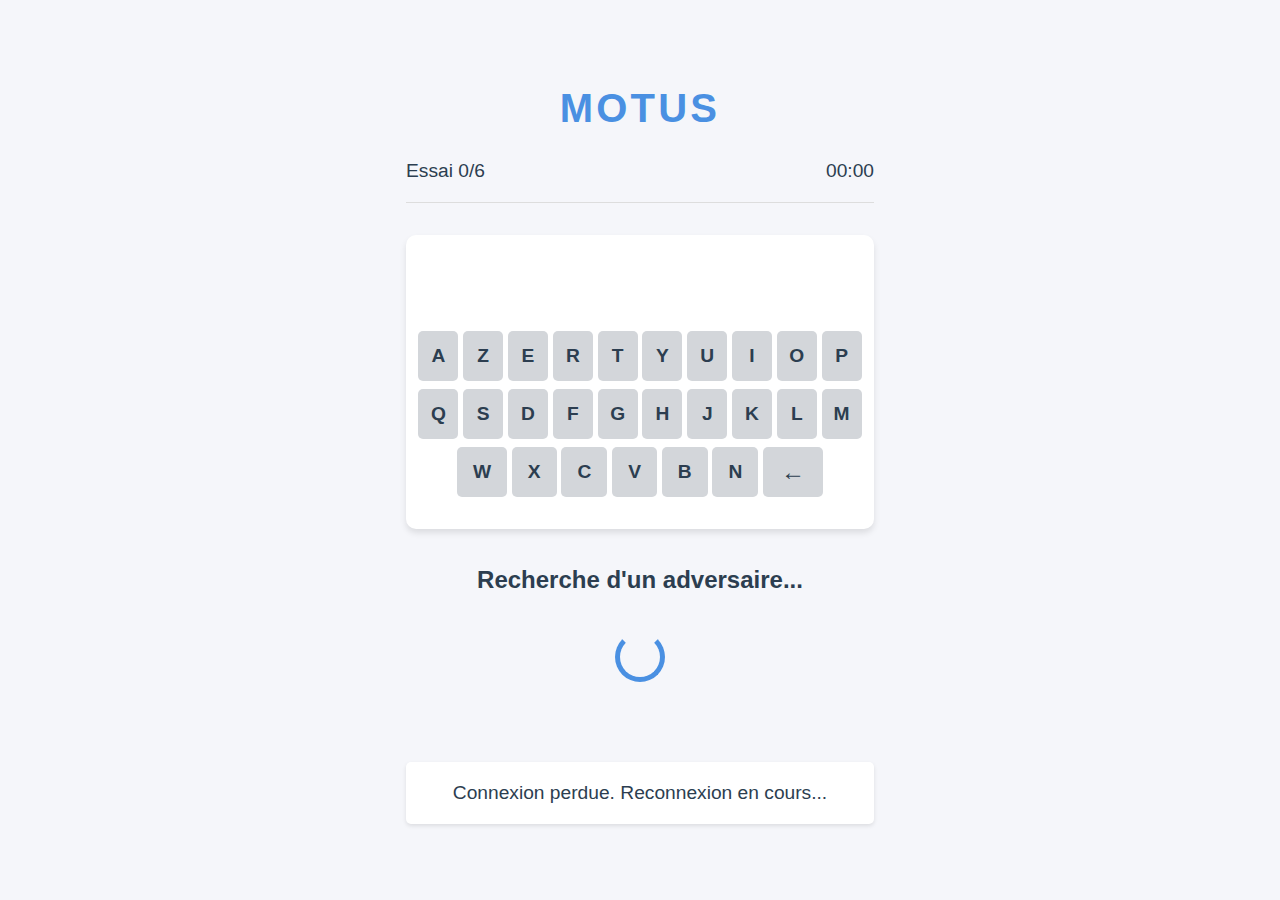
<file: static/index.html>
<!DOCTYPE html>
<html lang="fr">
<head>
    <meta charset="UTF-8">
    <meta name="viewport" content="width=device-width, initial-scale=1.0">
    <title>Motzarella</title>
    <link rel="stylesheet" href="styles.css">
</head>
<body>
    <div class="container">
        <header>
            <h1>MOTUS</h1>
            <div id="game-info">
                <div id="attempts">Essai 0/6</div>
                <div id="timer">00:00</div>
            </div>
        </header>

        <main>
            <div id="game-board">
                <div id="word-display">
                    <!-- Les cases seront créées dynamiquement -->
                </div>
                
                <div id="guesses-container">
                    <!-- Les tentatives seront ajoutées ici dynamiquement -->
                </div>

                <div id="keyboard">
                    <div class="keyboard-row">
                        <button class="key">A</button>
                        <button class="key">Z</button>
                        <button class="key">E</button>
                        <button class="key">R</button>
                        <button class="key">T</button>
                        <button class="key">Y</button>
                        <button class="key">U</button>
                        <button class="key">I</button>
                        <button class="key">O</button>
                        <button class="key">P</button>
                    </div>
                    <div class="keyboard-row">
                        <button class="key">Q</button>
                        <button class="key">S</button>
                        <button class="key">D</button>
                        <button class="key">F</button>
                        <button class="key">G</button>
                        <button class="key">H</button>
                        <button class="key">J</button>
                        <button class="key">K</button>
                        <button class="key">L</button>
                        <button class="key">M</button>
                    </div>
                    <div class="keyboard-row">
                        <button class="key">W</button>
                        <button class="key">X</button>
                        <button class="key">C</button>
                        <button class="key">V</button>
                        <button class="key">B</button>
                        <button class="key">N</button>
                        <button class="key backspace">←</button>
                    </div>
                </div>
            </div>

            <div id="waiting-screen">
                <h2>Recherche d'un adversaire...</h2>
                <div class="loading-spinner"></div>
            </div>
        </main>

        <div id="game-status"></div>
    </div>
    <script src="app.js"></script>
</body>
</html>
</file>
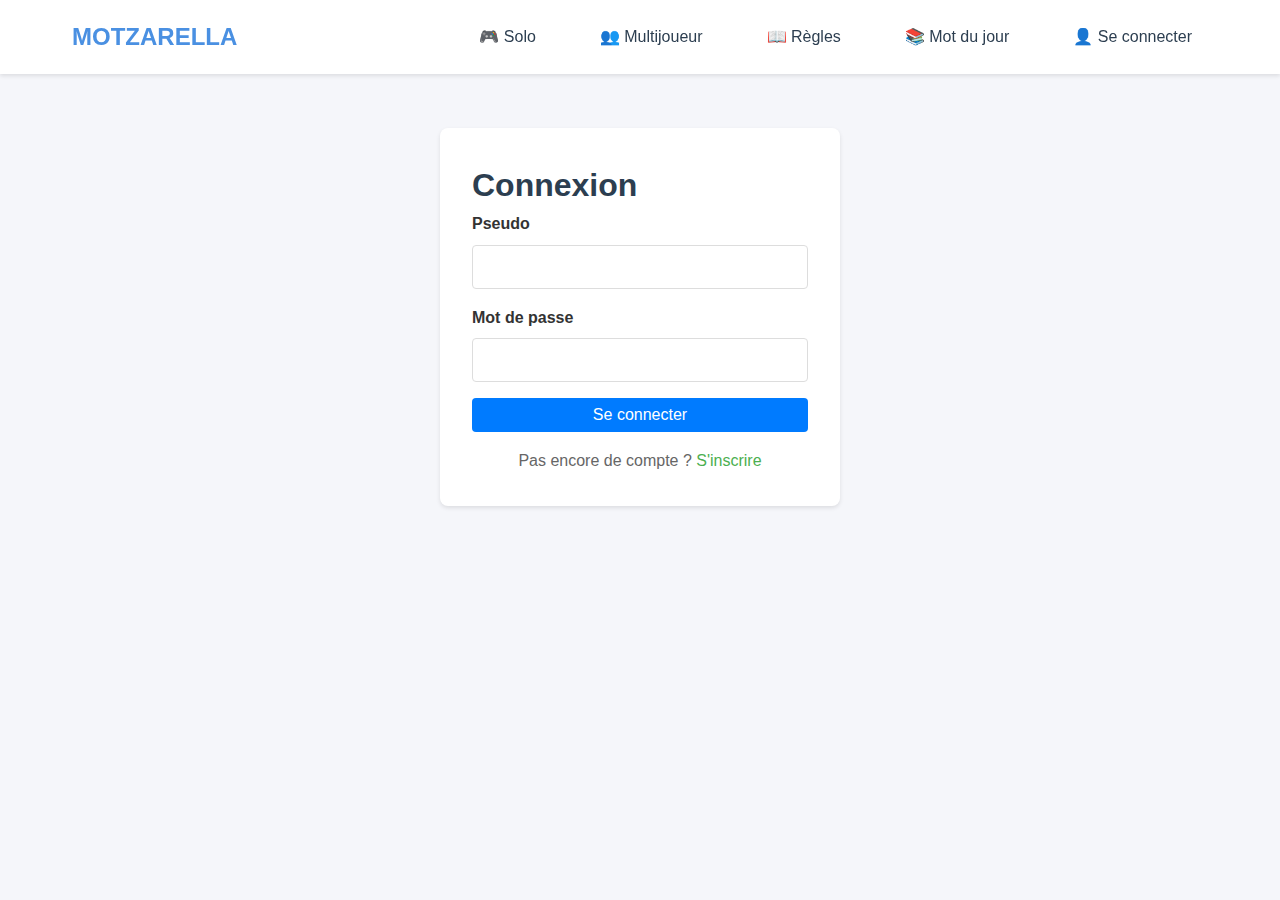
<file: static/html/login.html>
<!DOCTYPE html>
<html lang="fr">
<head>
    <meta charset="UTF-8">
    <meta name="viewport" content="width=device-width, initial-scale=1.0">
    <title>Motzarella - Connexion</title>
    <link rel="stylesheet" href="../css/styles.css">
</head>
<body>
    <header class="game-header">
        <nav class="game-nav">
            <a href="home.html" class="nav-logo">MOTZARELLA</a>
            <div class="nav-links">
                <a href="solo.html" class="nav-link">🎮 Solo</a>
                <a href="multi.html" class="nav-link">👥 Multijoueur</a>
                <a href="rules.html" class="nav-link">📖 Règles</a>
                <a href="word-of-day.html" class="nav-link">📚 Mot du jour</a>
                <a href="#" class="nav-link profile-link">👤 Se connecter</a>
            </div>
        </nav>
    </header>

    <div class="game-content">
        <div class="auth-container">
            <h1>Connexion</h1>
            <form id="login-form" class="auth-form">
                <div class="form-group">
                    <label for="username">Pseudo</label>
                    <input type="text" id="username" name="username" required>
                </div>
                <div class="form-group">
                    <label for="password">Mot de passe</label>
                    <input type="password" id="password" name="password" required>
                </div>
                <button type="submit" class="btn-primary">Se connecter</button>
            </form>
            <p class="auth-redirect">
                Pas encore de compte ? <a href="register.html">S'inscrire</a>
            </p>
        </div>
    </div>
    <script type="module" src="../js/auth.js"></script>
</body>
</html>
</file>
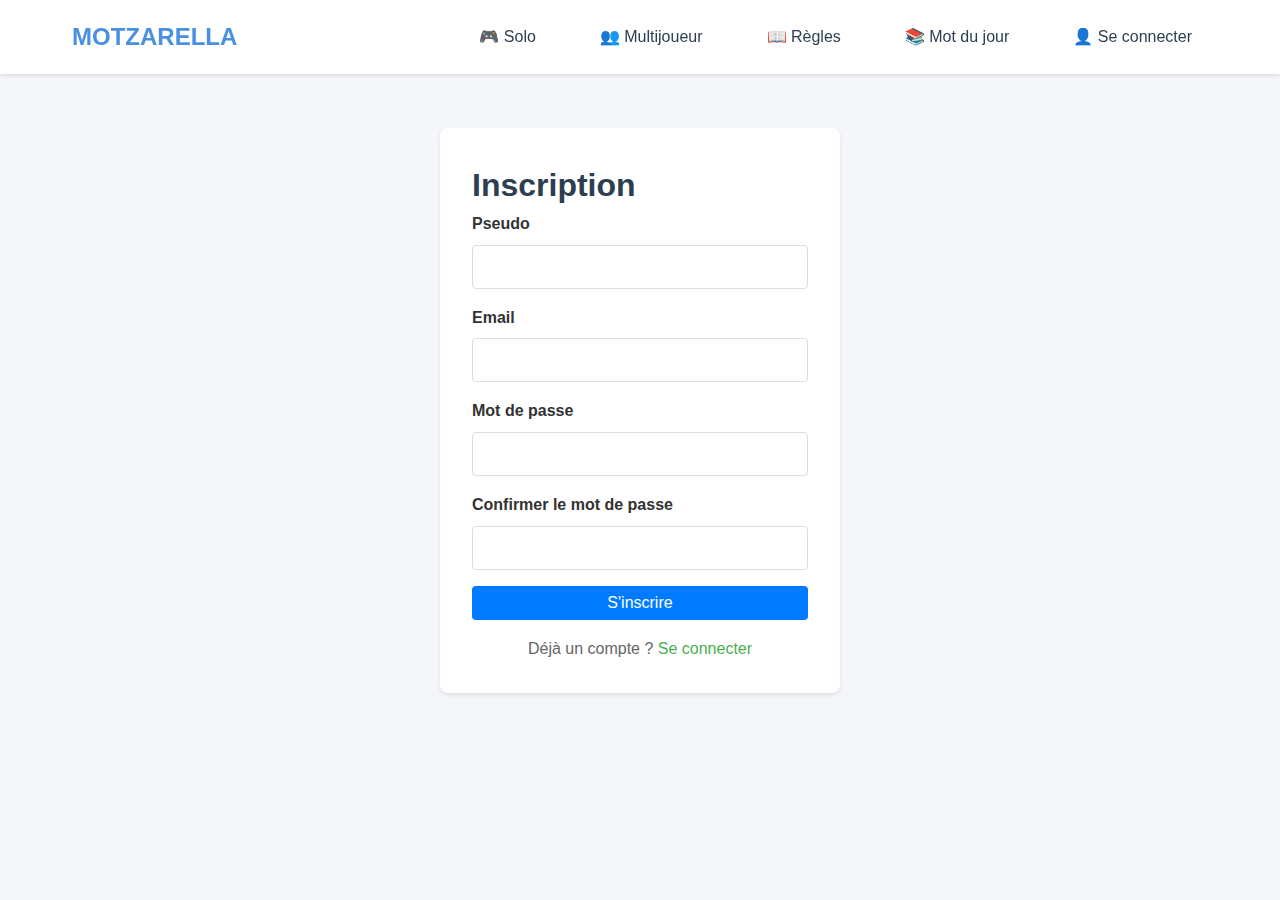
<file: static/html/register.html>
<!DOCTYPE html>
<html lang="fr">
<head>
    <meta charset="UTF-8">
    <meta name="viewport" content="width=device-width, initial-scale=1.0">
    <title>Motzarella - Inscription</title>
    <link rel="stylesheet" href="../css/styles.css">
</head>
<body>
    <header class="game-header">
        <nav class="game-nav">
            <a href="home.html" class="nav-logo">MOTZARELLA</a>
            <div class="nav-links">
                <a href="solo.html" class="nav-link">🎮 Solo</a>
                <a href="multi.html" class="nav-link">👥 Multijoueur</a>
                <a href="rules.html" class="nav-link">📖 Règles</a>
                <a href="word-of-day.html" class="nav-link">📚 Mot du jour</a>
                <a href="#" class="nav-link profile-link">👤 Se connecter</a>
            </div>
        </nav>
    </header>

    <div class="game-content">
        <div class="auth-container">
            <h1>Inscription</h1>
            <form id="register-form" class="auth-form">
                <div class="form-group">
                    <label for="username">Pseudo</label>
                    <input type="text" id="username" name="username" required minlength="3" maxlength="20">
                </div>
                <div class="form-group">
                    <label for="email">Email</label>
                    <input type="email" id="email" name="email" required>
                </div>
                <div class="form-group">
                    <label for="password">Mot de passe</label>
                    <input type="password" id="password" name="password" required minlength="6">
                </div>
                <div class="form-group">
                    <label for="confirm-password">Confirmer le mot de passe</label>
                    <input type="password" id="confirm-password" name="confirm-password" required>
                </div>
                <button type="submit" class="btn-primary">S'inscrire</button>
            </form>
            <p class="auth-redirect">
                Déjà un compte ? <a href="login.html">Se connecter</a>
            </p>
        </div>
    </div>
    <script type="module" src="../js/auth.js"></script>
</body>
</html>
</file>
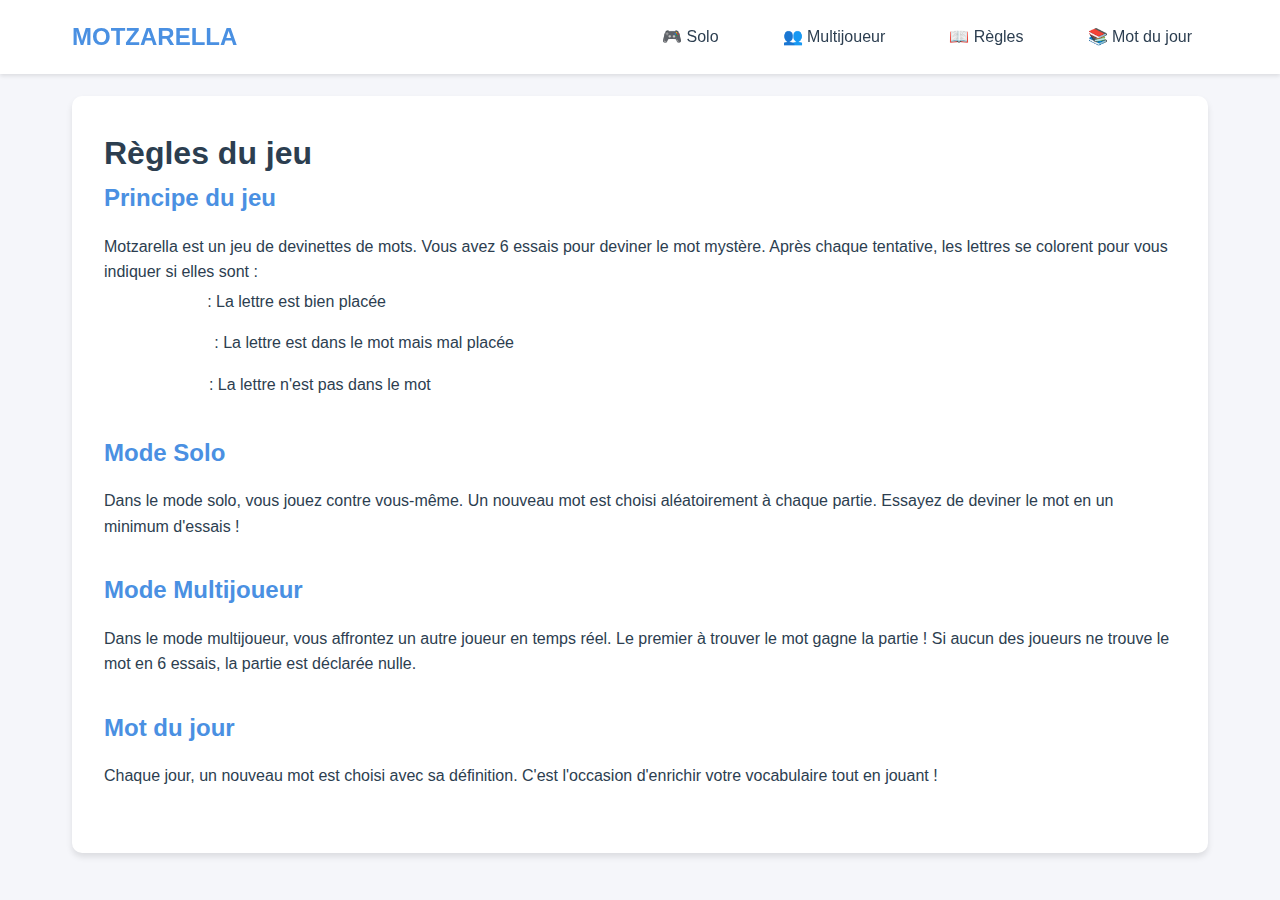
<file: static/html/rules.html>
<!DOCTYPE html>
<html lang="fr">
<head>
    <meta charset="UTF-8">
    <meta name="viewport" content="width=device-width, initial-scale=1.0">
    <title>Motzarella - Règles du jeu</title>
    <link rel="stylesheet" href="../css/styles.css">
</head>
<body>
    <header class="game-header">
        <nav class="game-nav">
            <a href="home.html" class="nav-logo">MOTZARELLA</a>
            <div class="nav-links">
                <a href="solo.html" class="nav-link">🎮 Solo</a>
                <a href="multi.html" class="nav-link">👥 Multijoueur</a>
                <a href="rules.html" class="nav-link">📖 Règles</a>
                <a href="word-of-day.html" class="nav-link">📚 Mot du jour</a>
            </div>
        </nav>
    </header>

    <div class="game-content">
        <div class="rules-container">
            <h1>Règles du jeu</h1>

            <section class="rules-section">
                <h2>Principe du jeu</h2>
                <p>Motzarella est un jeu de devinettes de mots. Vous avez 6 essais pour deviner le mot mystère. Après chaque tentative, les lettres se colorent pour vous indiquer si elles sont :</p>
                <ul>
                    <li><span class="example correct">Verte</span> : La lettre est bien placée</li>
                    <li><span class="example present">Jaune</span> : La lettre est dans le mot mais mal placée</li>
                    <li><span class="example absent">Grise</span> : La lettre n'est pas dans le mot</li>
                </ul>
            </section>

            <section class="rules-section">
                <h2>Mode Solo</h2>
                <p>Dans le mode solo, vous jouez contre vous-même. Un nouveau mot est choisi aléatoirement à chaque partie. Essayez de deviner le mot en un minimum d'essais !</p>
            </section>

            <section class="rules-section">
                <h2>Mode Multijoueur</h2>
                <p>Dans le mode multijoueur, vous affrontez un autre joueur en temps réel. Le premier à trouver le mot gagne la partie ! Si aucun des joueurs ne trouve le mot en 6 essais, la partie est déclarée nulle.</p>
            </section>

            <section class="rules-section">
                <h2>Mot du jour</h2>
                <p>Chaque jour, un nouveau mot est choisi avec sa définition. C'est l'occasion d'enrichir votre vocabulaire tout en jouant !</p>
            </section>
        </div>
    </div>
</body>
</html>
</file>
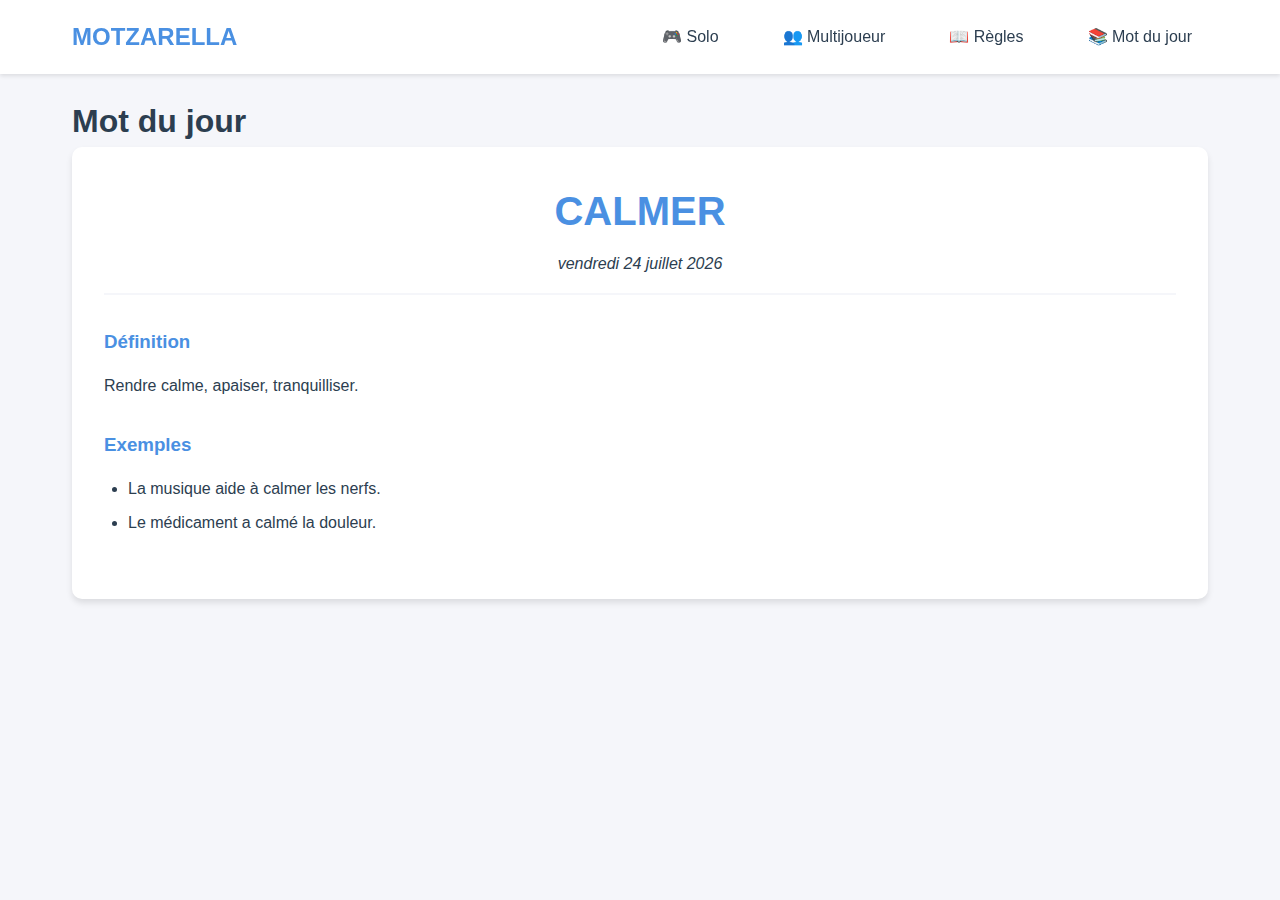
<file: static/html/word-of-day.html>
<!DOCTYPE html>
<html lang="fr">
<head>
    <meta charset="UTF-8">
    <meta name="viewport" content="width=device-width, initial-scale=1.0">
    <title>Motzarella - Mot du jour</title>
    <link rel="stylesheet" href="../css/styles.css">
</head>
<body>
    <header class="game-header">
        <nav class="game-nav">
            <a href="home.html" class="nav-logo">MOTZARELLA</a>
            <div class="nav-links">
                <a href="solo.html" class="nav-link">🎮 Solo</a>
                <a href="multi.html" class="nav-link">👥 Multijoueur</a>
                <a href="rules.html" class="nav-link">📖 Règles</a>
                <a href="word-of-day.html" class="nav-link">📚 Mot du jour</a>
            </div>
        </nav>
    </header>

    <div class="game-content">
        <div class="word-of-day-container">
            <h1>Mot du jour</h1>

            <div class="word-card">
                <div class="word-header">
                    <h2 id="current-word">Chargement...</h2>
                    <p class="date" id="current-date"></p>
                </div>
                
                <div class="word-definition">
                    <h3>Définition</h3>
                    <p id="word-definition">Chargement de la définition...</p>
                </div>

                <div class="word-examples">
                    <h3>Exemples</h3>
                    <ul id="word-examples">
                        <li>Chargement des exemples...</li>
                    </ul>
                </div>
            </div>
        </div>
    </div>
    <script src="../js/word-of-day.js"></script>
</body>
</html>
</file>
<file: static/styles.css>
:root {
    --primary-color: #4a90e2;
    --secondary-color: #2c3e50;
    --background-color: #f5f6fa;
    --text-color: #2c3e50;
    --success-color: #2ecc71;
    --error-color: #e74c3c;
    --present-color: #f1c40f;
    --keyboard-bg: #d3d6da;
    --keyboard-hover: #b8b9bd;
}

* {
    margin: 0;
    padding: 0;
    box-sizing: border-box;
}

body {
    font-family: 'Segoe UI', Tahoma, Geneva, Verdana, sans-serif;
    background-color: var(--background-color);
    color: var(--text-color);
    line-height: 1.6;
    min-height: 100vh;
    display: flex;
    justify-content: center;
    align-items: center;
}

.container {
    width: 100%;
    max-width: 500px;
    margin: 0 auto;
    padding: 1rem;
}

header {
    text-align: center;
    margin-bottom: 2rem;
    border-bottom: 1px solid #ddd;
    padding-bottom: 1rem;
}

header h1 {
    font-size: 2.5rem;
    color: var(--primary-color);
    margin-bottom: 1rem;
    letter-spacing: 0.2rem;
}

#game-info {
    display: flex;
    justify-content: space-between;
    font-size: 1.2rem;
    color: var(--secondary-color);
}

#game-board {
    background: white;
    padding: 2rem;
    border-radius: 10px;
    box-shadow: 0 4px 6px rgba(0, 0, 0, 0.1);
}

.word-row {
    display: flex;
    justify-content: center;
    gap: 0.5rem;
    margin-bottom: 0.5rem;
}

.letter-box {
    width: 50px;
    height: 50px;
    border: 2px solid #d3d6da;
    border-radius: 5px;
    display: flex;
    align-items: center;
    justify-content: center;
    font-size: 2rem;
    font-weight: bold;
    text-transform: uppercase;
    transition: all 0.3s ease;
}

#guesses-container {
    margin: 2rem 0;
    display: flex;
    flex-direction: column;
    gap: 0.5rem;
}

.guess-row {
    display: flex;
    justify-content: center;
    gap: 0.5rem;
    animation: slideIn 0.3s ease-out;
}

.guess-letter {
    width: 50px;
    height: 50px;
    display: flex;
    align-items: center;
    justify-content: center;
    border: 2px solid #d3d6da;
    border-radius: 5px;
    font-size: 2rem;
    font-weight: bold;
    text-transform: uppercase;
    transition: all 0.3s ease;
}

.correct {
    background-color: var(--success-color);
    color: white;
    border-color: var(--success-color);
    transform: scale(1.05);
}

.present {
    background-color: var(--present-color);
    color: white;
    border-color: var(--present-color);
    transform: scale(1.05);
}

.absent {
    background-color: var(--error-color);
    color: white;
    border-color: var(--error-color);
    transform: scale(1.05);
}

#keyboard {
    margin-top: 2rem;
    display: flex;
    flex-direction: column;
    gap: 0.5rem;
}

.keyboard-row {
    display: flex;
    justify-content: center;
    gap: 0.3rem;
}

.key {
    min-width: 40px;
    height: 50px;
    border: none;
    border-radius: 5px;
    background-color: var(--keyboard-bg);
    color: var(--text-color);
    font-size: 1.2rem;
    font-weight: bold;
    cursor: pointer;
    transition: all 0.2s ease;
    display: flex;
    align-items: center;
    justify-content: center;
    padding: 0 1rem;
}

.key:hover {
    background-color: var(--keyboard-hover);
}

.key.backspace {
    min-width: 60px;
    font-size: 1.5rem;
}

#waiting-screen {
    text-align: center;
    padding: 2rem;
}

.loading-spinner {
    width: 50px;
    height: 50px;
    border: 5px solid var(--primary-color);
    border-top-color: transparent;
    border-radius: 50%;
    margin: 2rem auto;
    animation: spin 1s linear infinite;
}

@keyframes spin {
    to {
        transform: rotate(360deg);
    }
}

.hidden {
    display: none;
}

#game-status {
    font-size: 1.2rem;
    margin-top: 1rem;
    padding: 1rem;
    border-radius: 5px;
    text-align: center;
    background-color: white;
    box-shadow: 0 2px 4px rgba(0, 0, 0, 0.1);
}
</file>
<file: static/css/styles.css>
/* Variables globales */
:root {
    --primary-color: #4a90e2;
    --secondary-color: #2c3e50;
    --background-color: #f5f6fa;
    --text-color: #2c3e50;
    --success-color: #2ecc71;
    --error-color: #e74c3c;
    --present-color: #f1c40f;
    --keyboard-bg: #d3d6da;
    --keyboard-hover: #b8b9bd;
}

/* Reset et styles de base */
* {
    margin: 0;
    padding: 0;
    box-sizing: border-box;
}

body {
    font-family: 'Segoe UI', Tahoma, Geneva, Verdana, sans-serif;
    background-color: var(--background-color);
    color: var(--text-color);
    line-height: 1.6;
    min-height: 100vh;
}

/* Styles pour la page d'accueil */
.home-body {
    display: flex;
    justify-content: center;
    align-items: center;
    background: linear-gradient(135deg, #4a90e2 0%, #2c3e50 100%);
    min-height: 100vh;
    padding: 2rem;
    text-align: center;
}

.home-container {
    text-align: center;
    background-color: rgba(255, 255, 255, 0.95);
    padding: 3rem 2rem;
    border-radius: 20px;
    box-shadow: 0 10px 30px rgba(0, 0, 0, 0.2);
    max-width: 500px;
    width: 100%;
    margin-top: 2rem;
}

.home-title {
    font-size: 3.5rem;
    color: var(--primary-color);
    margin-bottom: 1rem;
    text-shadow: 2px 2px 4px rgba(0, 0, 0, 0.1);
}

.home-subtitle {
    font-size: 1.2rem;
    color: var(--secondary-color);
    margin-bottom: 3rem;
}

.home-buttons {
    display: flex;
    flex-direction: column;
    gap: 1rem;
    max-width: 300px;
    margin: 0 auto;
}

.menu-button {
    display: flex;
    align-items: center;
    justify-content: center;
    gap: 1rem;
    width: 100%;
    padding: 1rem;
    font-size: 1.2rem;
    border: none;
    border-radius: 10px;
    background-color: var(--primary-color);
    color: white;
    text-decoration: none;
    cursor: pointer;
    transition: all 0.3s ease;
}

.menu-button:hover {
    background-color: #2980b9;
    transform: translateY(-2px);
    box-shadow: 0 4px 8px rgba(0, 0, 0, 0.1);
}

.button-icon {
    font-size: 1.5rem;
}

/* Styles pour l'en-tête des pages de jeu */
.game-header {
    background-color: white;
    box-shadow: 0 2px 4px rgba(0, 0, 0, 0.1);
    position: fixed;
    top: 0;
    left: 0;
    right: 0;
    z-index: 1000;
}

.game-nav {
    max-width: 1200px;
    margin: 0 auto;
    padding: 1rem 2rem;
    display: flex;
    justify-content: space-between;
    align-items: center;
}

.nav-logo {
    font-size: 1.5rem;
    font-weight: bold;
    color: var(--primary-color);
    text-decoration: none;
}

.nav-links {
    display: flex;
    gap: 2rem;
}

.nav-link {
    color: var(--text-color);
    text-decoration: none;
    font-weight: 500;
    padding: 0.5rem 1rem;
    border-radius: 5px;
    transition: all 0.2s ease;
}

.nav-link:hover {
    background-color: var(--background-color);
    color: var(--primary-color);
}

/* Styles pour le contenu principal */
.game-content {
    padding-top: 5rem;
    max-width: 1200px;
    margin: 0 auto;
    padding: 6rem 2rem 2rem;
}

/* Styles pour le jeu */
#game-board {
    background: white;
    padding: 2rem;
    border-radius: 10px;
    box-shadow: 0 4px 6px rgba(0, 0, 0, 0.1);
    margin-bottom: 2rem;
}

.word-row {
    display: flex;
    gap: 5px;
    margin-bottom: 5px;
    justify-content: center;
}

.letter-box {
    width: 50px;
    height: 50px;
    border: 2px solid #ccc;
    display: flex;
    align-items: center;
    justify-content: center;
    font-size: 24px;
    font-weight: bold;
    text-transform: uppercase;
    transition: all 0.2s ease;
}

.letter-box.filled {
    border-color: #666;
    transform: scale(1.05);
}

.letter-box.correct {
    background-color: var(--success-color);
    border-color: var(--success-color);
    color: white;
}

.letter-box.present {
    background-color: var(--present-color);
    border-color: var(--present-color);
    color: white;
}

.letter-box.absent {
    background-color: var(--keyboard-bg);
    border-color: var(--keyboard-bg);
    color: white;
}

.letter-box.revealed {
    transform: rotateX(360deg);
}

/* Styles pour le clavier virtuel */
#keyboard {
    display: flex;
    flex-direction: column;
    gap: 8px;
    margin-top: 2rem;
    padding: 1rem;
    background-color: #f0f0f0;
    border-radius: 10px;
}

.keyboard-row {
    display: flex;
    justify-content: center;
    gap: 6px;
}

.key {
    width: 40px;
    height: 50px;
    border: none;
    border-radius: 5px;
    background-color: var(--keyboard-bg);
    color: var(--text-color);
    font-size: 1.2rem;
    font-weight: bold;
    cursor: pointer;
    display: flex;
    align-items: center;
    justify-content: center;
    text-transform: uppercase;
    transition: all 0.2s ease;
}

.key:hover {
    background-color: var(--keyboard-hover);
}

.key.enter {
    width: 80px;
    font-size: 1.5rem;
}

.key.backspace {
    width: 80px;
    font-size: 1.5rem;
}

.key.correct {
    background-color: var(--success-color);
    color: white;
}

.key.present {
    background-color: var(--present-color);
    color: white;
}

.key.absent {
    background-color: var(--keyboard-bg);
    color: white;
}

/* Styles pour la page des règles */
.rules-container {
    background-color: white;
    border-radius: 10px;
    padding: 2rem;
    box-shadow: 0 4px 6px rgba(0, 0, 0, 0.1);
}

.rules-section {
    margin-bottom: 2rem;
}

.rules-section h2 {
    color: var(--primary-color);
    margin-bottom: 1rem;
}

.rules-section ul {
    list-style: none;
    padding-left: 1rem;
}

.rules-section li {
    margin-bottom: 0.5rem;
    display: flex;
    align-items: center;
    gap: 1rem;
}

.example {
    display: inline-block;
    padding: 0.25rem 1rem;
    border-radius: 4px;
    color: white;
    font-weight: bold;
}

/* Styles pour la page du mot du jour */
.word-card {
    background-color: white;
    border-radius: 10px;
    padding: 2rem;
    box-shadow: 0 4px 6px rgba(0, 0, 0, 0.1);
}

.word-header {
    text-align: center;
    margin-bottom: 2rem;
    padding-bottom: 1rem;
    border-bottom: 2px solid var(--background-color);
}

.word-header h2 {
    font-size: 2.5rem;
    color: var(--primary-color);
    margin-bottom: 0.5rem;
}

.date {
    color: var(--secondary-color);
    font-style: italic;
}

.word-definition, .word-examples {
    margin-bottom: 2rem;
}

.word-definition h3, .word-examples h3 {
    color: var(--primary-color);
    margin-bottom: 1rem;
}

.word-examples ul {
    list-style: disc;
    padding-left: 1.5rem;
}

.word-examples li {
    margin-bottom: 0.5rem;
}

/* Utilitaires */
.hidden {
    display: none;
}

/* Styles pour l'écran d'attente */
#waiting-screen {
    text-align: center;
    padding: 2rem;
}

.loading-spinner {
    width: 50px;
    height: 50px;
    border: 5px solid #f3f3f3;
    border-top: 5px solid var(--primary-color);
    border-radius: 50%;
    animation: spin 1s linear infinite;
    margin: 20px auto;
}

/* Animations */
@keyframes spin {
    0% { transform: rotate(0deg); }
    100% { transform: rotate(360deg); }
}

@keyframes rotateX {
    0% { transform: rotateX(0deg); }
    100% { transform: rotateX(360deg); }
}

/* Media Queries */
@media (max-width: 768px) {
    .game-nav {
        padding: 1rem;
    }

    .nav-links {
        gap: 1rem;
    }

    .game-content {
        padding: 5rem 1rem 1rem;
    }

    .letter-box {
        width: 40px;
        height: 40px;
        font-size: 20px;
    }

    .key {
        min-width: 32px;
        height: 45px;
        font-size: 14px;
    }
}

/* Styles pour le bouton rejouer */
.replay-button {
    display: block;
    margin: 20px auto;
    padding: 12px 24px;
    font-size: 1.1rem;
    font-weight: bold;
    color: white;
    background-color: var(--primary-color);
    border: none;
    border-radius: 8px;
    cursor: pointer;
    transition: all 0.3s ease;
    box-shadow: 0 2px 4px rgba(0, 0, 0, 0.1);
}

.replay-button:hover {
    background-color: #2980b9;
    transform: translateY(-2px);
    box-shadow: 0 4px 8px rgba(0, 0, 0, 0.2);
}

.replay-button:active {
    transform: translateY(0);
    box-shadow: 0 2px 4px rgba(0, 0, 0, 0.1);
}

/* Styles pour l'authentification */
.auth-container {
    max-width: 400px;
    margin: 2rem auto;
    padding: 2rem;
    background-color: #ffffff;
    border-radius: 8px;
    box-shadow: 0 2px 4px rgba(0, 0, 0, 0.1);
}

.auth-form {
    display: flex;
    flex-direction: column;
    gap: 1rem;
}

.form-group {
    display: flex;
    flex-direction: column;
    gap: 0.5rem;
}

.form-group label {
    font-weight: 600;
    color: #333;
}

.form-group input {
    padding: 0.75rem;
    border: 1px solid #ddd;
    border-radius: 4px;
    font-size: 1rem;
}

.form-group input:focus {
    outline: none;
    border-color: #4CAF50;
    box-shadow: 0 0 0 2px rgba(76, 175, 80, 0.2);
}

.btn-primary {
    background-color: #4CAF50;
    color: white;
    padding: 0.75rem;
    border: none;
    border-radius: 4px;
    font-size: 1rem;
    cursor: pointer;
    transition: background-color 0.2s;
}

.btn-primary:hover {
    background-color: #45a049;
}

.auth-redirect {
    margin-top: 1rem;
    text-align: center;
    color: #666;
}

.auth-redirect a {
    color: #4CAF50;
    text-decoration: none;
}

.auth-redirect a:hover {
    text-decoration: underline;
}

/* Message d'erreur */
.error-message {
    color: #d32f2f;
    background-color: #ffebee;
    padding: 0.75rem;
    border-radius: 4px;
    margin-bottom: 1rem;
    display: none;
}

.error-message.visible {
    display: block;
}

/* Styles pour le profil */
.profile-container {
    max-width: 600px;
    margin: 2rem auto;
    padding: 2rem;
    background-color: white;
    border-radius: 8px;
    box-shadow: 0 2px 4px rgba(0, 0, 0, 0.1);
}

.profile-info {
    margin-bottom: 2rem;
}

.info-group {
    margin-bottom: 1rem;
}

.info-group label {
    font-weight: bold;
    color: #666;
    display: block;
    margin-bottom: 0.5rem;
}

.profile-actions {
    display: flex;
    gap: 1rem;
    justify-content: flex-start;
    align-items: center;
}

/* Styles pour la page d'administration */
.admin-container {
    max-width: 1200px;
    margin: 2rem auto;
    padding: 2rem;
    background-color: white;
    border-radius: 8px;
    box-shadow: 0 2px 4px rgba(0, 0, 0, 0.1);
}

.admin-section {
    margin-bottom: 2rem;
}

.admin-section h2 {
    color: #333;
    margin-bottom: 1rem;
    padding-bottom: 0.5rem;
    border-bottom: 2px solid #eee;
}

.users-table {
    width: 100%;
    border-collapse: collapse;
    margin-top: 1rem;
}

.users-table th,
.users-table td {
    padding: 1rem;
    text-align: left;
    border-bottom: 1px solid #eee;
}

.users-table th {
    background-color: #f8f9fa;
    font-weight: bold;
    color: #333;
}

.users-table tr:hover {
    background-color: #f8f9fa;
}

/* Boutons */
.btn-primary {
    background-color: #007bff;
    color: white;
    border: none;
    padding: 0.5rem 1rem;
    border-radius: 4px;
    cursor: pointer;
    font-size: 1rem;
}

.btn-primary:hover {
    background-color: #0056b3;
}

.btn-danger {
    background-color: #dc3545;
    color: white;
    border: none;
    padding: 0.5rem 1rem;
    border-radius: 4px;
    cursor: pointer;
    font-size: 1rem;
}

.btn-danger:hover {
    background-color: #c82333;
}
</file>
